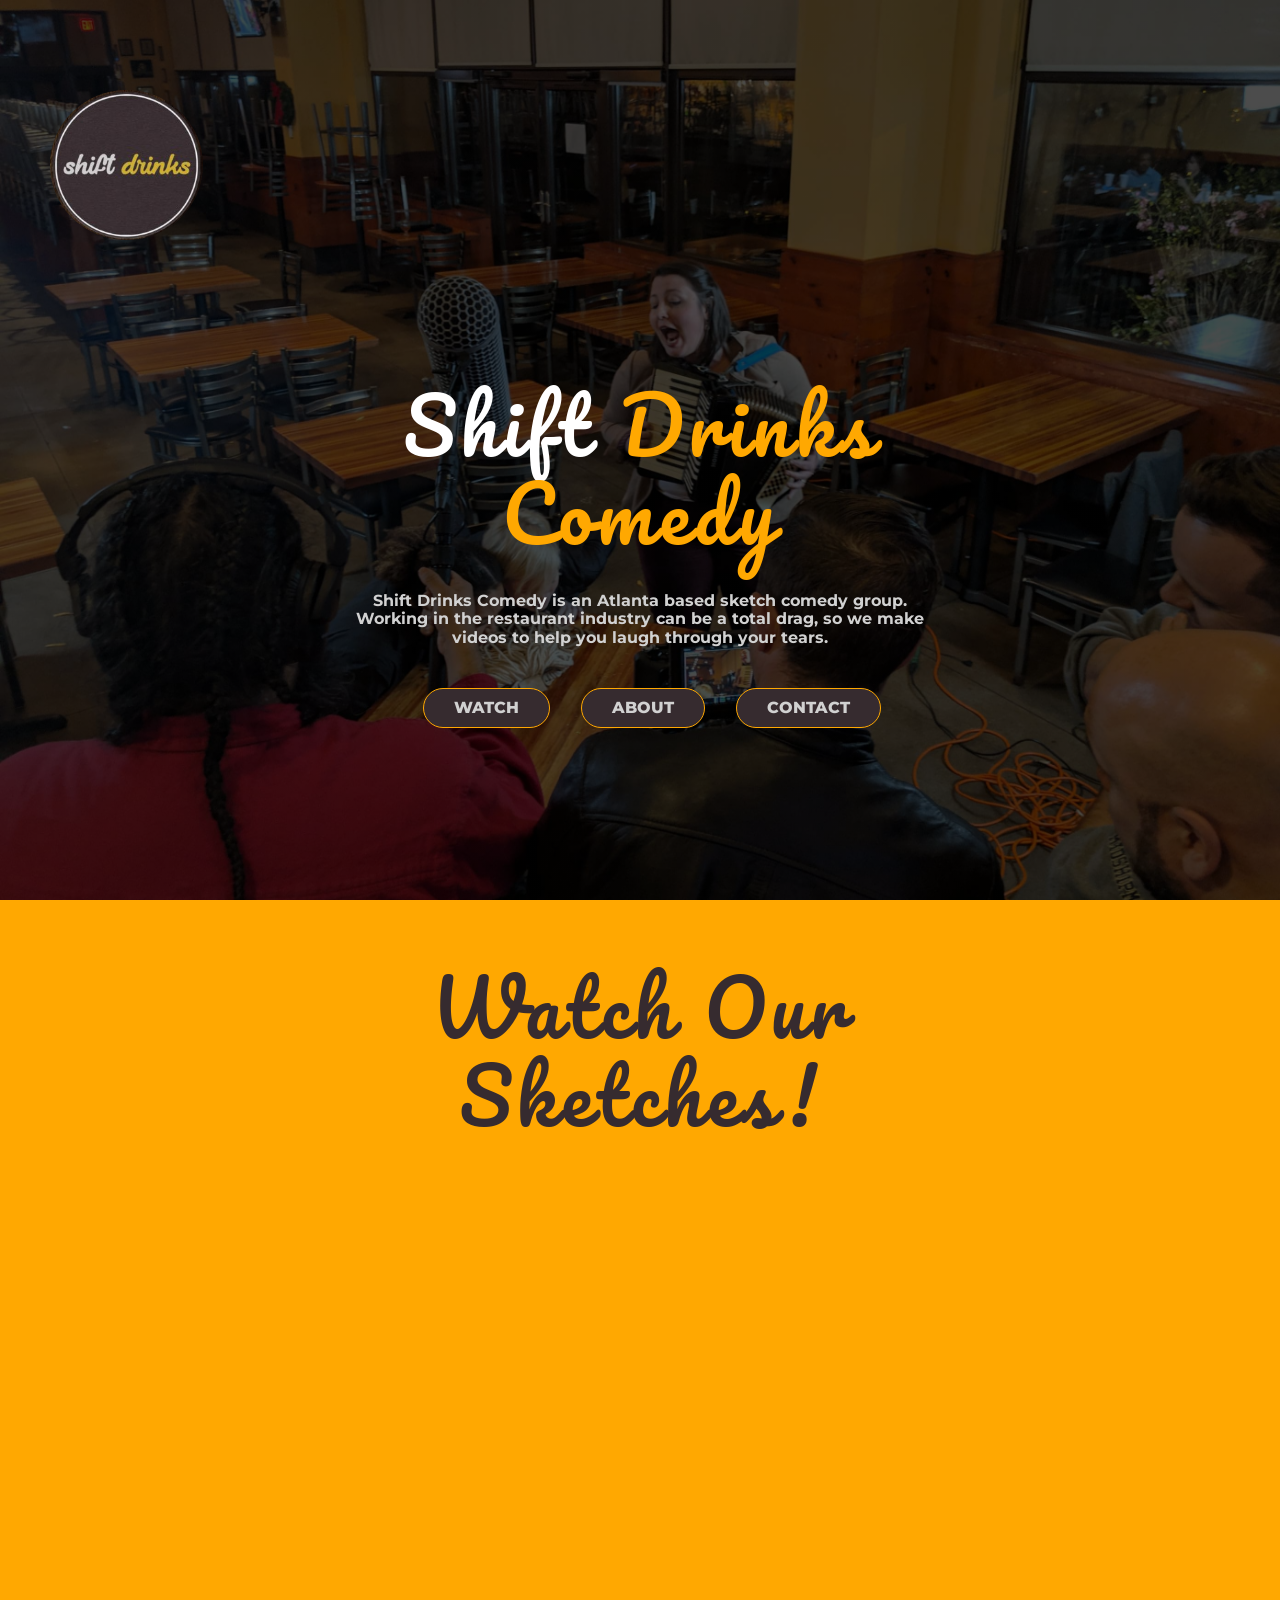
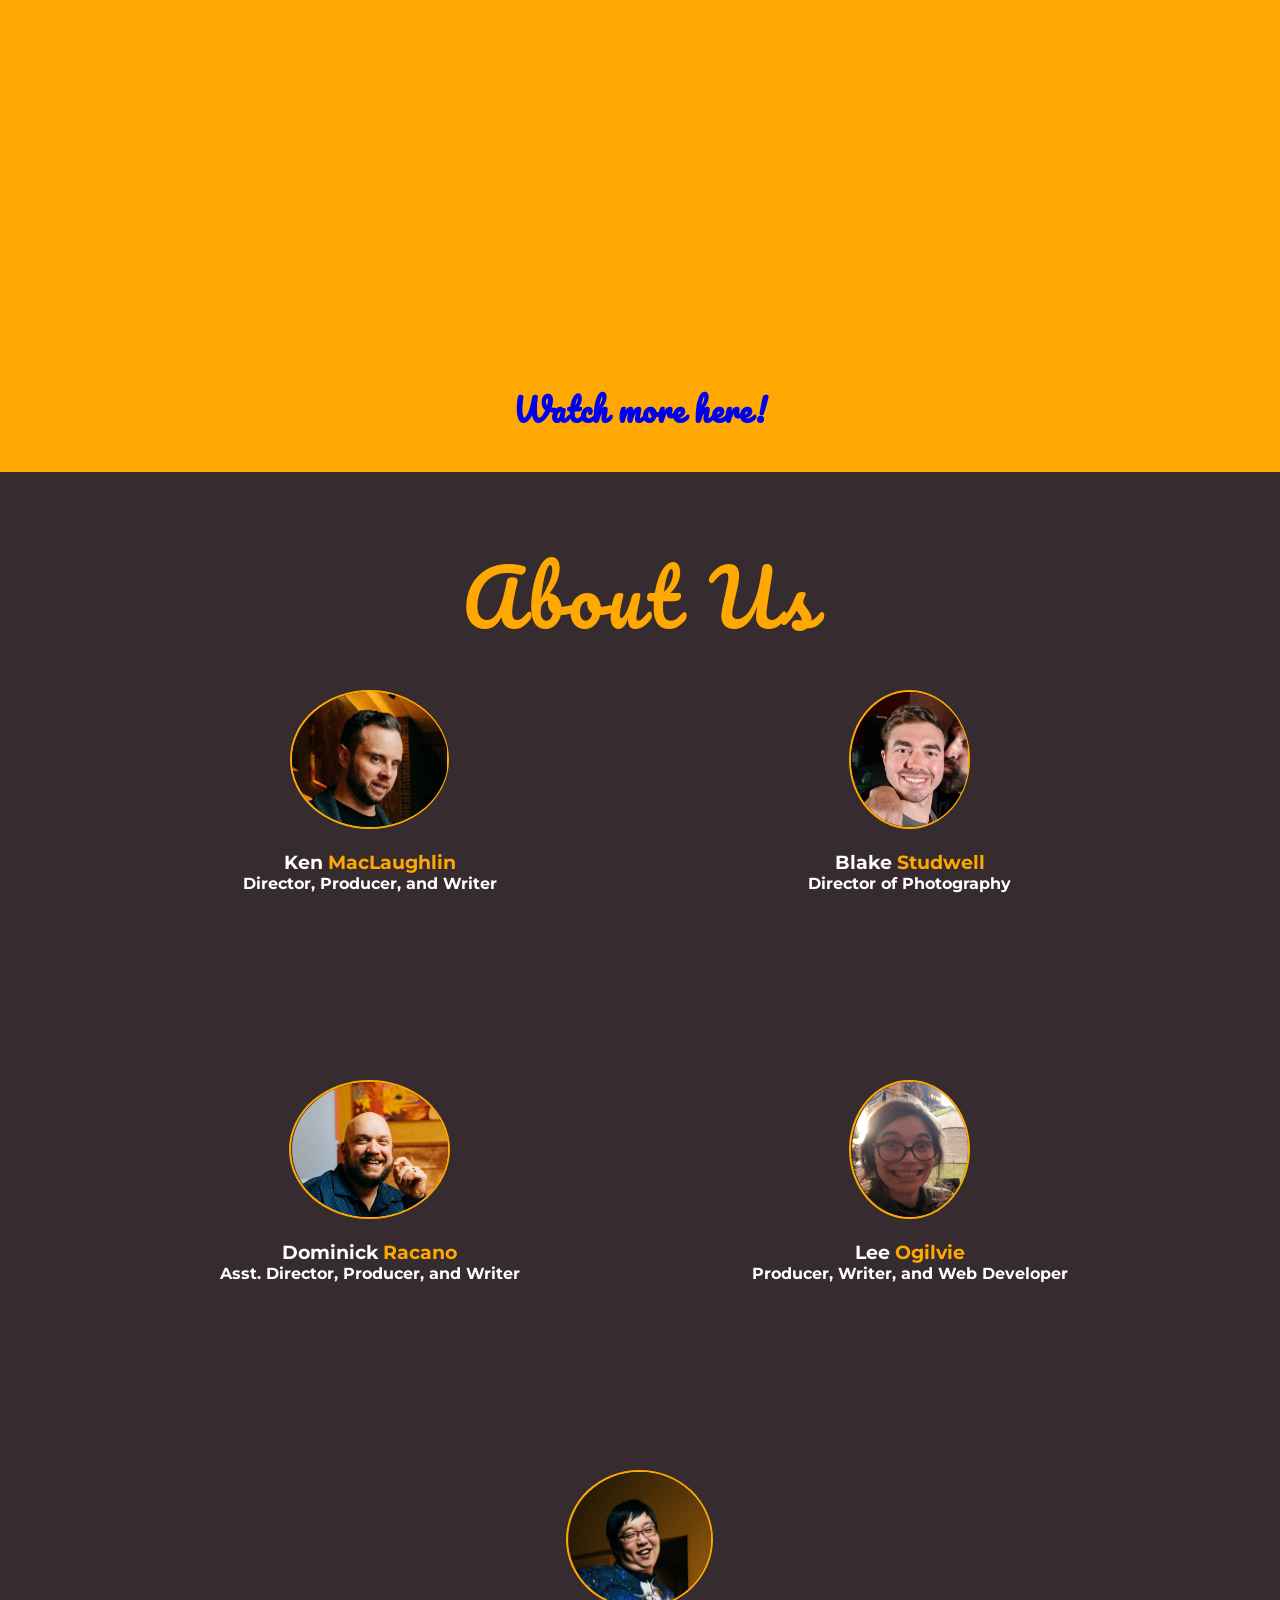
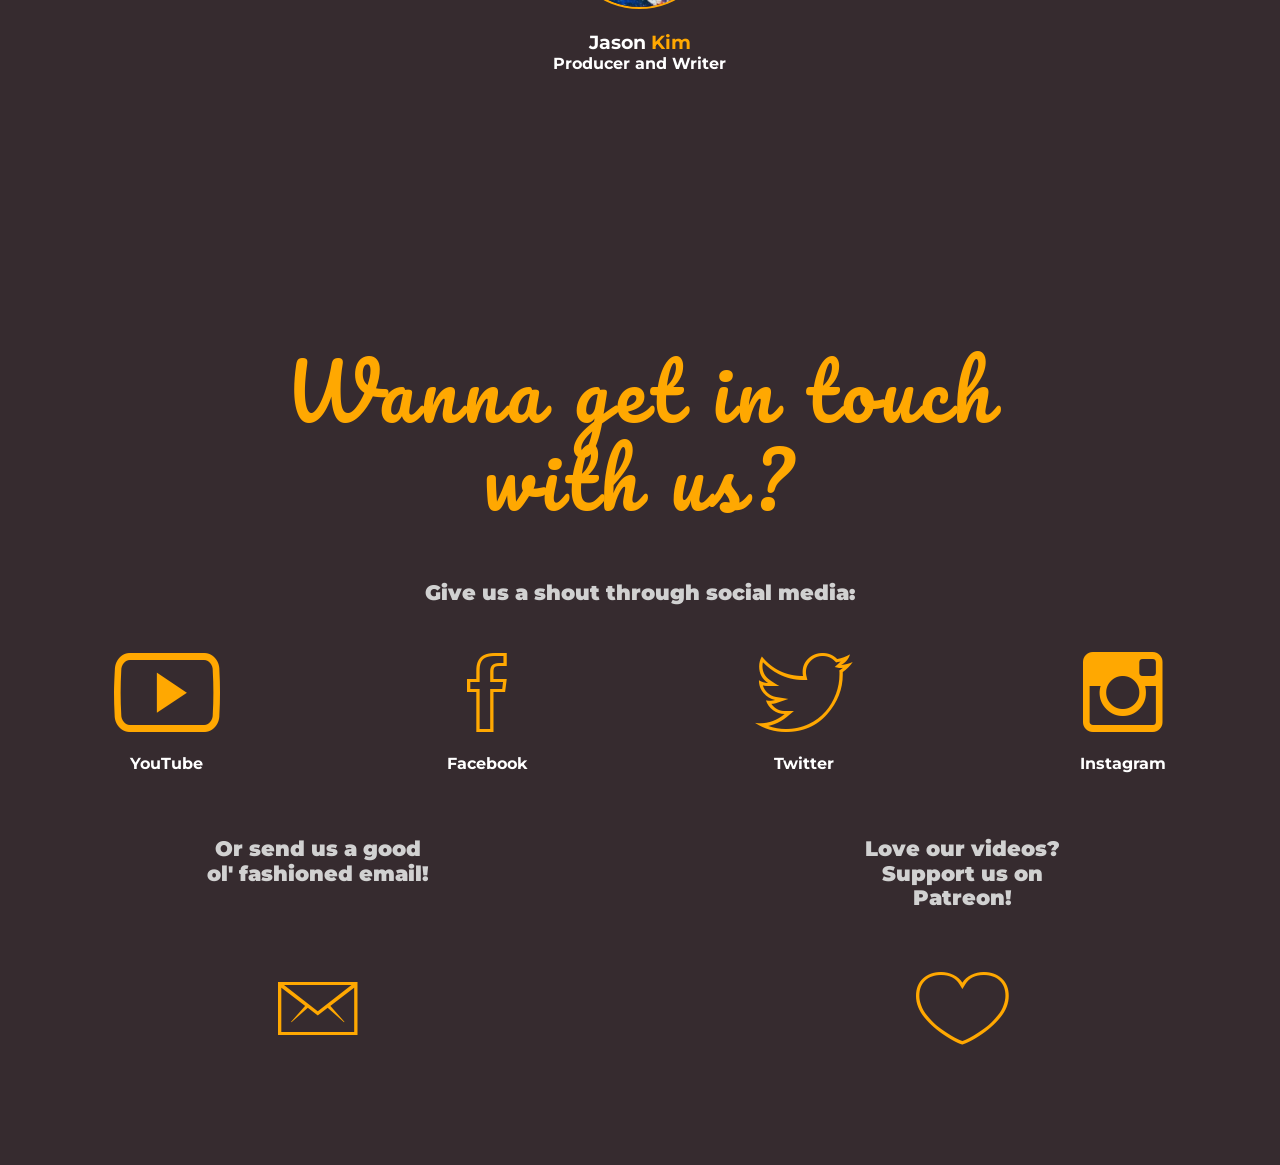
<file: index.html>
<!DOCTYPE html>
<html lang="en">
    

    <head>
        <meta name="description" content="Shift Drinks Comedy is an Atlanta based sketch comedy group. Working in the restaurant industry can be a total drag, so we make videos to help you laugh through your tears.">


        <link rel="stylesheet" type="text/css" href="sdcresources/css/normalize.css">
        <link rel="stylesheet" type="text/css" href="sdcresources/css/grid.css">
        <link rel="stylesheet" type="text/css" href="sdcresources/css/ionicons.min.css">
        <link rel="stylesheet" type="text/css" href="sdcresources/css/shiftdrinks.css">
        <link href="https://fonts.googleapis.com/css?family=Pacifico" rel="stylesheet"> 
        <link href="https://fonts.googleapis.com/css?family=Montserrat" rel="stylesheet"> 

    <title>Shift Drinks Comedy Offical Website</title>
    
        <link rel="apple-touch-icon" sizes="180x180" href="sdcresources/sdcfavicons/apple-touch-icon.png">
        <link rel="icon" type="image/png" sizes="32x32" href="sdcresources/sdcfavicons/favicon-32x32.png">
        <link rel="icon" type="image/png" sizes="16x16" href="sdcresources/sdcfavicons/favicon-16x16.png">
        <link rel="manifest" href="sdcresources/sdcfavicons/site.webmanifest">
        <link rel="mask-icon" href="sdcresources/sdcfavicons/safari-pinned-tab.svg" color="#5bbad5">
        <link rel="shortcut icon" href="sdcresources/sdcfavicons/favicon.ico">
        <meta name="msapplication-TileColor" content="#da532c">
        <meta name="msapplication-config" content="sdcresources/sdcfavicons/browserconfig.xml">
        <meta name="theme-color" content="#1f1b1b">

    </head>


    <!--                    WELCOME MAT                     -->    


<body>
    <header>
        <div class="row">
            <div class="logo container clearfix">
                <img src="sdclogo.jpeg" alt="Shift Drinks Comedy logo (until we get a better one)">
            </div> 
        </div>
            <div class="sdc-text-box container">
                <h1><span element style="color: #fff">Shift</span> Drinks Comedy</h1>
            </div> 
            
            <nav>
            <div class="row blurb cheating">
                    <h4>Shift Drinks Comedy is an Atlanta based sketch comedy group. Working in the restaurant industry can be a total drag, so we make videos to help you laugh through your tears.</h4>
                <ul class="nav-bar container">
                    <li><a class="btn btn-watch js--scrollWatch" href="#watch">WATCH</a></li>
                    <li><a class="btn btn-about js--scrollAbout" href="#about">ABOUT</a></li>  
                    <li><a class="btn btn-contact js--scrollContact" href="#contact">CONTACT</a></li>
                </ul>
            </div>
        </nav>
    </header>


<!--        WATCH SECTION       -->  


<section class="watch-features js--watch" id="watch">
    <div class="row">
        <h2> Watch Our Sketches!</h2>
    </div>
    <br>
    <div class="row watchParent">
        <div class="watchChildOne">
                <iframe class= "standard" src="https://www.youtube-nocookie.com/embed/3i-VQxN5AI4" allow="accelerometer; autoplay; encrypted-media; gyroscope; picture-in-picture" allowfullscreen></iframe>
        </div>

        <div class="watchChildTwo">
            <iframe class= "standard"src="https://www.youtube-nocookie.com/embed/FmOYH7isZV4" allow="accelerometer; autoplay; encrypted-media; gyroscope; picture-in-picture" allowfullscreen></iframe>
        </div>
   
        <div class="watchChildThree">
            <iframe class= "standard" src="https://www.youtube-nocookie.com/embed/rVFy9eoIYuI" allow="accelerometer; autoplay; encrypted-media; gyroscope; picture-in-picture" allowfullscreen></iframe>
        </div>
        <div class="watchChildFour">
            <iframe class="standard" src="https://www.youtube.com/embed/7D1cqjALSl0" frameborder="0" allow="accelerometer; autoplay; encrypted-media; gyroscope; picture-in-picture" allowfullscreen></iframe>
        </div>
    </div>
    <br>
    <a href="https://www.youtube.com/c/ShiftDrinksComedy"><h3> Watch more here!</h3></a>

</section>      


<!--     ABOUT SECTION --> 


<section class="about-servers js--about" id="about">
    <br>
        <h2>About Us</h2>
    <br>
    <div class="everyone">
        <div class="about-box">
            <div class="ken">
                <div class="flip-box">
                    <div class="flip-box-inner">
                    
                        <div class="flip-box-front">
                            <img src="sdcresources/images/ken.jpg" alt="Ken MacLaughlin, man of mystery">
                            <h3>Ken <span>MacLaughlin</span></h3>
                            <h4>Director, Producer, and Writer</h4>
                        </div>

                        <div class="flip-box-back">
                            <p>This is Ken's bio. He is a man of many talents and mystery. Until he tells us more about himself. Here's some more generic text to test to proportions I've made.</p>
                        </div>

                    </div>
                </div>
            </div>
        </div>
        
        <div class="about-box">
            <div class="blake">
                <div class="flip-box">
                    <div class="flip-box-inner">
                    
                        <div class="flip-box-front">
                            <img src="sdcresources/images/blake.jpg" alt="Blake Studwell, reptilian overlord">
                            <h3>Blake <span>Studwell</span></h3>
                            <h4>Director of Photography</h4>
                        </div>

                        <div class="flip-box-back">
                            <p>Cursed with the highest documented IQ of any living being, Blake spent his entire childhood being studied in laboratories throughout eastern Europe. Legend has it that he never sleeps and is immune to electricity. If fed after midnight, he transforms into a cocoon and mutates into a deadly reptilian creature. His favorite restaurant is Chili's.</p>
                        </div>
                    </div>
                </div>
            </div>
        </div>
        

        <div class="about-box">
            <div class="dom">
                <div class="flip-box">
                    <div class="flip-box-inner">
                    
                        <div class="flip-box-front">
                            <img src="sdcresources/images/dom.jpg" alt="Dominick Racano, the nation's #1 cackler">
                            <h3>Dominick <span>Racano</span></h3>
                            <h4>Asst. Director, Producer, and Writer</h4>
                        </div>
                        
                        <div class="flip-box-back">
                            <p>Dom is the creator of the elaborate sketches. We walk into the writers room with his 1-2 pagers, only to find out there's like 30 cast members, glitter, a high school marching band juggling chainsaws, and it all takes place inside a Fiat. <br></p>
                        </div>
                    </div>
                </div>
            </div>
        </div>
    

        <div class="about-box">
            <div class="lee">
                <div class="flip-box">
                    <div class="flip-box-inner">

                        <div class="flip-box-front">
                            <img src="sdcresources/images/lee.jpg" alt="Lee Ogilvie, professional dilettante">
                            <h3>Lee <span>Ogilvie</span></h3>
                            <h4>Producer, Writer,  and Web Developer</h4>
                        </div>

                        <div class="flip-box-back">
                            <p>Born with an oversized mouth and a penchant for irreverence, Lee has lived most of her life spitting out her foot. Always quick with a quip at a funeral or when being pulled over, she lives completely out of context. She is the last millennial to have made an actual mix tape. </p>
                        </div>
                    </div>    
                </div>
            </div>
        </div>
          
        <div class="about-box">
            <div class="jason">
                <div class="flip-box">
                    <div class="flip-box-inner">
                        
                        <div class="flip-box-front">
                            <img src="sdcresources/images/emperor.jpg" alt="Jason Kim, owner of world's largest laptop">
                            <h3>Jason <span>Kim</span></h3>
                            <h4>Producer and Writer</h4>
                        </div>
                        <div class="flip-box-back">
                            <p>Known to us as "The Emperor," he rules us all with an iron fist. A self-proclaimed sex addict, he also has a dog grooming business. The two are definitely mutually exclusive.</p>
                        </div>
                    </div>   
                </div>
            </div>
        </div>

    </div>
</section>


<!--             CONTACT SECTION       --> 

<section class="contact-sdc js--contact" id="contact">
<br>    
    <h2>Wanna get in touch with us?</h2>
    <br>
        <h4>Give us a shout through social media: </h4>
        <div class="container">
            <ul class="contactParent">
                <div class="contactChild cheating">
                    <li>
                        <a href="https://www.youtube.com/ShiftDrinksComedy">
                        <i class="ion-social-youtube-outline"></i>
                        <br>YouTube</a>
                    </li>
                </div>
                <div class="contactChild cheating">
                    <li>
                        <a href="https://www.facebook.com/ShiftDrinksComedy/"><i class="ion-social-facebook-outline contactChild"></i>
                        <br>Facebook</a>
                    </li>
                </div>
                <div class="contactChild cheating">
                    <li>
                        <a href="https://twitter.com/shiftdrinks_com">
                        <i class="ion-social-twitter-outline contactChild"></i>
                    <br>Twitter</a> 
                </li>
                </div>
                <div class="contactChild cheating">
                    <li>
                        <a href="https://www.instagram.com/shiftdrinkscomedy/"><i class="ion-social-instagram-outline contactChild"></i>
                            <br>Instagram</a>
                    </li>
                </div>
            </ul>
        </div>
    <br>
    <div class="containerSocial">
        <div class="socialParent">
            <div class="cheating socialChildOne">
                <h4 class="truncate email">Or send us a good ol' fashioned email!</h4>
            </div>
            <div class="cheating socialChildTwo">
                <h4 class="truncate patreon">Love our videos? Support us on Patreon!</h4>
            </div>
            <div class="cheating truncate socialChildThree">
                    <a href="mailto:shiftdrinkscomedy@gmail.com"><i class="ion-ios-email-outline"></i></a>
            </div>
            <div class="cheating socialChildFour">
                <a href="https://www.patreon.com/shiftdrinkscomedy"><i class="ion-ios-heart-outline"></i>
                    <br></a>
            </div>
        </div>
    </div>
</section>


<!--        FOOTER          --> 


<!--
     <footer>
        <ul class="social-links">
            <li><a href="https://www.youtube.com/ShiftDrinksComedy"><i class="ion-social-youtube"></i></a></li>
            <li><a href="https://www.facebook.com/ShiftDrinksComedy/"><i class="ion-social-facebook"></i></a></li>
            <li><a href="https://twitter.com/ShiftyDrinky"><i class="ion-social-twitter"></i></a></li>
            <li><a href="https://www.instagram.com/shiftdrinkscomedy/"><i class="ion-social-instagram"></i></a></li>
        </ul>

</footer>

-->
<script src="https://ajax.googleapis.com/ajax/libs/jquery/1.12.4/jquery.min.js"></script>
<script src="sdcvendors/js/jquery.waypoints.min.js"></script>
<script src="sdcresources/js/shiftdrinks.js"></script>


</body>
</html>
</file>
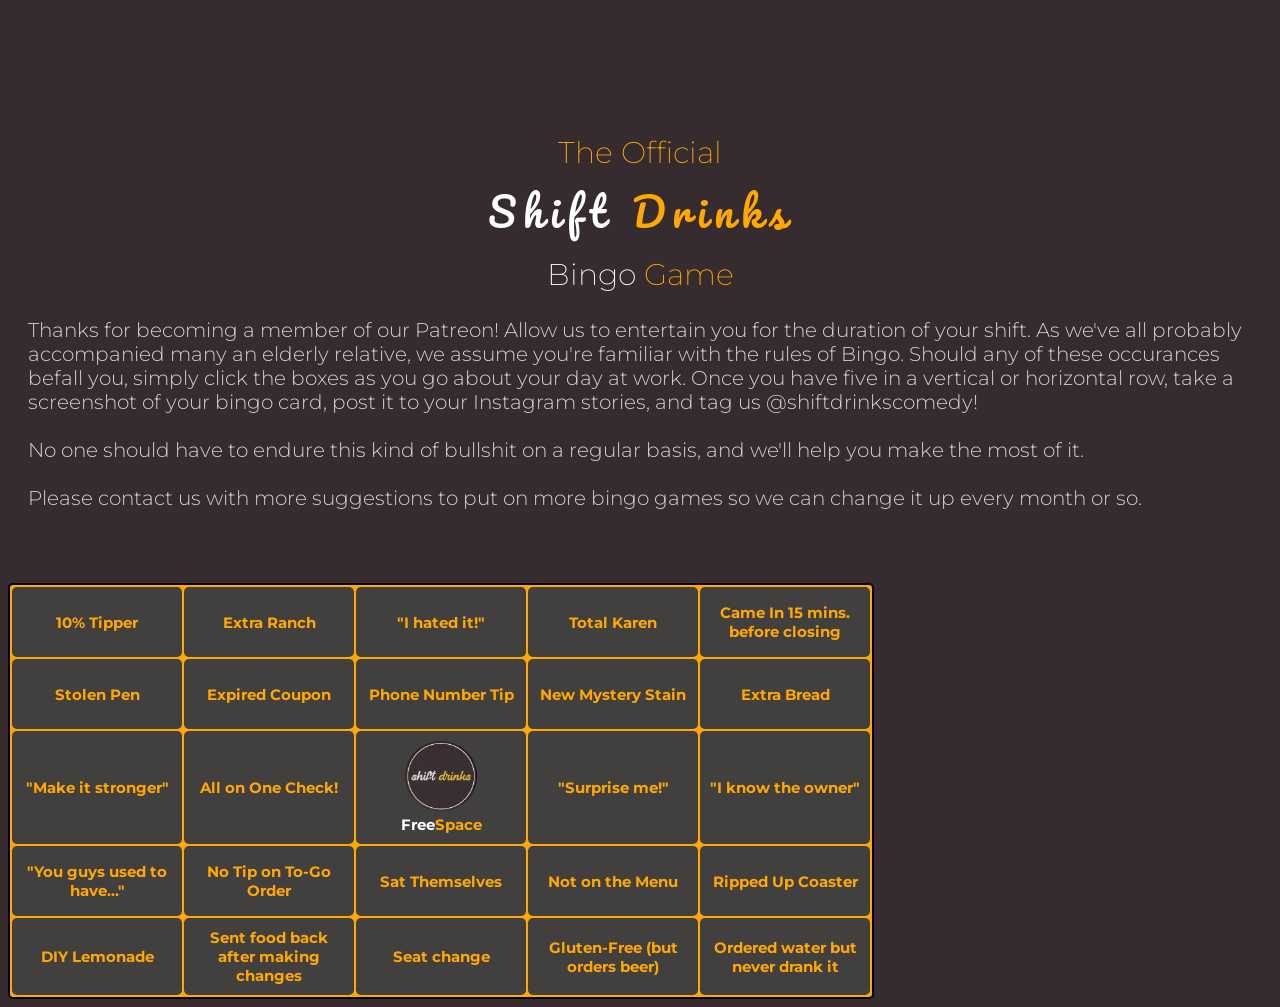
<file: serverbingo.html>
<!DOCTYPE html>
<html lang="en"> 

<head>

<meta name="description" content="Shift Drinks Comedy is an Atlanta based sketch comedy group. Working in the restaurant industry can be a total drag, so we make videos to help you laugh through your tears.">

<link rel="stylesheet" type="text/css" href="css/bingo.css">
<link href="https://fonts.googleapis.com/css?family=Pacifico" rel="stylesheet"> 
<link href="https://fonts.googleapis.com/css?family=Montserrat" rel="stylesheet">

<title>Shift Drinks Comedy Offical Bingo Game</title>

</head>

<body>

    <header>
        <h2>The Official</h2>
        <h1><span>Shift</span> Drinks</h1>
        <h2><span>Bingo</span> Game</h2>

    <p> Thanks for becoming a member of our Patreon! Allow us to entertain you for the duration of your shift. As we've all probably accompanied many an elderly relative, we assume you're familiar with the rules of Bingo. Should any of these occurances befall you, simply click the boxes as you go about your day at work. Once you have five in a vertical or horizontal row, take a screenshot of your bingo card, post it to your Instagram stories, and tag us @shiftdrinkscomedy! <br><br>No one should have to endure this kind of bullshit on a regular basis, and we'll help you make the most of it.<br><br>Please contact us with more suggestions to put on more bingo games so we can change it up every month or so.
    </p>
</header>
<br>
<br>
<table>
    <tr>
        <th class="btn">10% Tipper</th>
        <th class="btn">Extra Ranch</th>
        <th class="btn">"I hated it!"</th>
        <th class="btn">Total Karen</th>
        <th class="btn">Came In 15 mins. before closing</th>
    </tr>
    <tr>
        <th class="btn">Stolen Pen</th>
        <th class="btn">Expired Coupon</th>
        <th class="btn">Phone Number Tip</th>
        <th class="btn">New Mystery Stain</th>
        <th class="btn">Extra Bread</th>
    </tr>
    <tr>
        <th class="btn">"Make it stronger"</th>
        <th class="btn">All on One Check!</th>
        <th class="btn"><img src="sdclogo.jpeg"><span>Free</span>Space</th>
        <th class="btn">"Surprise me!"</th>
        <th class="btn">"I know the owner"</th>
    </tr>
    <tr>
        <th class="btn">"You guys used to have..."</th>
        <th class="btn">No Tip on To-Go Order</th>
        <th class="btn">Sat Themselves</th>
        <th class="btn">Not on the Menu</th>
        <th class="btn">Ripped Up Coaster</th>
    </tr>
    <tr>
        <th class="btn">DIY Lemonade</th>
        <th class="btn">Sent food back after making changes</th>
        <th class="btn">Seat change</th>
        <th class="btn">Gluten-Free (but orders beer)</th>
        <th class="btn">Ordered water but never drank it</th>
    </tr>
    </table> 

</body>
</file>
<file: sdcresources/css/grid.css>
/*  SECTIONS  ============================================================================= */

.section {
	clear: both;
	padding: 0px;
	margin: 0px;
}

/*  GROUPING  ============================================================================= */

.row {
    zoom: 1; /* For IE 6/7 (trigger hasLayout) */
}

.row:before,
.row:after {
    content:"";
    display:table;
}
.row:after {
    clear:both;
}

/*  GRID COLUMN SETUP   ==================================================================== */

.col {
	display: block;
	float:left;
	margin: 1% 0 1% 1.6%;
}

.col:first-child { margin-left: 0; } /* all browsers except IE6 and lower */


/*  REMOVE MARGINS AS ALL GO FULL WIDTH AT 480 PIXELS */

@media only screen and (max-width: 480px) {
	.col { 
		/*margin: 1% 0 1% 0%;*/
        margin: 0;
	}
}


/*  GRID OF TWO   ============================================================================= */


.span-2-of-2 {
	width: 100%;
}

.span-1-of-2 {
	width: 49.2%;
}

/*  GO FULL WIDTH AT LESS THAN 480 PIXELS */

@media only screen and (max-width: 480px) {
	.span-2-of-2 {
		width: 100%; 
	}
	.span-1-of-2 {
		width: 100%; 
	}
}


/*  GRID OF THREE   ============================================================================= */

	
.span-3-of-3 {
	width: 100%; 
}

.span-2-of-3 {
	width: 66.13%; 
}

.span-1-of-3 {
	width: 32.26%; 
}


/*  GO FULL WIDTH AT LESS THAN 480 PIXELS */

@media only screen and (max-width: 480px) {
	.span-3-of-3 {
		width: 100%; 
	}
	.span-2-of-3 {
		width: 100%; 
	}
	.span-1-of-3 {
		width: 100%;
	}
}

/*  GRID OF FOUR   ============================================================================= */

	
.span-4-of-4 {
	width: 100%; 
}

.span-3-of-4 {
	width: 74.6%; 
}

.span-2-of-4 {
	width: 49.2%; 
}

.span-1-of-4 {
	width: 23.8%; 
}


/*  GO FULL WIDTH AT LESS THAN 480 PIXELS */

@media only screen and (max-width: 480px) {
	.span-4-of-4 {
		width: 100%; 
	}
	.span-3-of-4 {
		width: 100%; 
	}
	.span-2-of-4 {
		width: 100%; 
	}
	.span-1-of-4 {
		width: 100%; 
	}
}


/*  GRID OF FIVE   ============================================================================= */

	
.span-5-of-5 {
	width: 100%;
}

.span-4-of-5 {
  	width: 79.68%; 
}

.span-3-of-5 {
  	width: 59.36%; 
}

.span-2-of-5 {
  	width: 39.04%;
}

.span-1-of-5 {
  	width: 18.72%;
}


/*  GO FULL WIDTH AT LESS THAN 480 PIXELS */

@media only screen and (max-width: 480px) {
	.span-5-of-5 {
		width: 100%; 
	}
	.span-4-of-5 {
		width: 100%; 
	}
	.span-3-of-5 {
		width: 100%; 
	}
	.span-2-of-5 {
		width: 100%; 
	}
	.span-1-of-5 {
		width: 100%; 
	}
}


/*  GRID OF SIX   ============================================================================= */


.span-6-of-6 {
	width: 100%;
}

.span-5-of-6 {
  	width: 83.06%;
}

.span-4-of-6 {
  	width: 66.13%;
}

.span-3-of-6 {
  	width: 49.2%;
}

.span-2-of-6 {
  	width: 32.26%;
}

.span-1-of-6 {
  	width: 15.33%;
}


/*  GO FULL WIDTH AT LESS THAN 480 PIXELS */

@media only screen and (max-width: 480px) {
	.span-6-of-6 {
		width: 100%; 
	}
	.span-5-of-6 {
		width: 100%; 
	}
	.span-4-of-6 {
		width: 100%; 
	}
	.span-3-of-6 {
		width: 100%; 
	}
	.span-2-of-6 {
		width: 100%; 
	}
	.span-1-of-6 {
		width: 100%; 
	}
}



/*  GRID OF SEVEN   ============================================================================= */


.span-7-of-7 {
	width: 100%;
}

.span-6-of-7 {
	width: 85.48%;
}

.span-5-of-7 {
  	width: 70.97%;
}

.span-4-of-7 {
  	width: 56.45%;
}

.span-3-of-7 {
  	width: 41.94%;
}

.span-2-of-7 {
  	width: 27.42%;
}

.span-1-of-7 {
  	width: 12.91%;
}


/*  GO FULL WIDTH AT LESS THAN 480 PIXELS */

@media only screen and (max-width: 480px) {
	.span-7-of-7 {
		width: 100%; 
	}
	.span-6-of-7 {
		width: 100%; 
	}
	.span-5-of-7 {
		width: 100%; 
	}
	.span-4-of-7 {
		width: 100%; 
	}
	.span-3-of-7 {
		width: 100%; 
	}
	.span-2-of-7 {
		width: 100%; 
	}
	.span-1-of-7 {
		width: 100%; 
	}
}


/*  GRID OF EIGHT   ============================================================================= */

	
.span-8-of-8 {
	width: 100%;
}

.span-7-of-8 {
	width: 87.3%; 
}

.span-6-of-8 {
	width: 74.6%; 
}

.span-5-of-8 {
	width: 61.9%; 
}

.span-4-of-8 {
	width: 49.2%; 
}

.span-3-of-8 {
	width: 36.5%;
}

.span-2-of-8 {
	width: 23.8%; 
}

.span-1-of-8 {
	width: 11.1%; 
}


/*  GO FULL WIDTH AT LESS THAN 480 PIXELS */

@media only screen and (max-width: 480px) {
	.span-8-of-8 {
		width: 100%; 
	}
	.span-7-of-8 {
		width: 100%; 
	}
	.span-6-of-8 {
		width: 100%; 
	}
	.span-5-of-8 {
		width: 100%; 
	}
	.span-4-of-8 {
		width: 100%; 
	}
	.span-3-of-8 {
		width: 100%; 
	}
	.span-2-of-8 {
		width: 100%; 
	}
	.span-1-of-8 {
		width: 100%; 
	}
}


/*  GRID OF NINE   ============================================================================= */


.span-9-of-9 {
	width: 100%;
}

.span-8-of-9 {
	width: 88.71%;
}

.span-7-of-9 {
	width: 77.42%; 
}

.span-6-of-9 {
	width: 66.13%; 
}

.span-5-of-9 {
	width: 54.84%; 
}

.span-4-of-9 {
	width: 43.55%; 
}

.span-3-of-9 {
	width: 32.26%;
}

.span-2-of-9 {
	width: 20.97%; 
}

.span-1-of-9 {
	width: 9.68%; 
}


/*  GO FULL WIDTH AT LESS THAN 480 PIXELS */

@media only screen and (max-width: 480px) {
	.span-9-of-9 {
		width: 100%; 
	}
	.span-8-of-9 {
		width: 100%; 
	}
	.span-7-of-9 {
		width: 100%; 
	}
	.span-6-of-9 {
		width: 100%; 
	}
	.span-5-of-9 {
		width: 100%; 
	}
	.span-4-of-9 {
		width: 100%; 
	}
	.span-3-of-9 {
		width: 100%; 
	}
	.span-2-of-9 {
		width: 100%; 
	}
	.span-1-of-9 {
		width: 100%; 
	}
}


/*  GRID OF TEN   ============================================================================= */


.span-10-of-10 {
	width: 100%;
}

.span-9-of-10 {
	width: 89.84%;
}

.span-8-of-10 {
	width: 79.68%;
}

.span-7-of-10 {
	width: 69.52%; 
}

.span-6-of-10 {
	width: 59.36%; 
}

.span-5-of-10 {
	width: 49.2%; 
}

.span-4-of-10 {
	width: 39.04%; 
}

.span-3-of-10 {
	width: 28.88%;
}

.span-2-of-10 {
	width: 18.72%; 
}

.span-1-of-10 {
	width: 8.56%; 
}


/*  GO FULL WIDTH AT LESS THAN 480 PIXELS */

@media only screen and (max-width: 480px) {
	.span-10-of-10 {
		width: 100%; 
	}
	.span-9-of-10 {
		width: 100%; 
	}
	.span-8-of-10 {
		width: 100%; 
	}
	.span-7-of-10 {
		width: 100%; 
	}
	.span-6-of-10 {
		width: 100%; 
	}
	.span-5-of-10 {
		width: 100%; 
	}
	.span-4-of-10 {
		width: 100%; 
	}
	.span-3-of-10 {
		width: 100%; 
	}
	.span-2-of-10 {
		width: 100%; 
	}
	.span-1-of-10 {
		width: 100%; 
	}
}


/*  GRID OF ELEVEN   ============================================================================= */

.span-11-of-11 {
	width: 100%;
}

.span-10-of-11 {
	width: 90.76%;
}

.span-9-of-11 {
	width: 81.52%;
}

.span-8-of-11 {
	width: 72.29%;
}

.span-7-of-11 {
	width: 63.05%; 
}

.span-6-of-11 {
	width: 53.81%; 
}

.span-5-of-11 {
	width: 44.58%; 
}

.span-4-of-11 {
	width: 35.34%; 
}

.span-3-of-11 {
	width: 26.1%;
}

.span-2-of-11 {
	width: 16.87%; 
}

.span-1-of-11 {
	width: 7.63%; 
}


/*  GO FULL WIDTH AT LESS THAN 480 PIXELS */

@media only screen and (max-width: 480px) {
	.span-11-of-11 {
		width: 100%; 
	}
	.span-10-of-11 {
		width: 100%; 
	}
	.span-9-of-11 {
		width: 100%; 
	}
	.span-8-of-11 {
		width: 100%; 
	}
	.span-7-of-11 {
		width: 100%; 
	}
	.span-6-of-11 {
		width: 100%; 
	}
	.span-5-of-11 {
		width: 100%; 
	}
	.span-4-of-11 {
		width: 100%; 
	}
	.span-3-of-11 {
		width: 100%; 
	}
	.span-2-of-11 {
		width: 100%; 
	}
	.span-1-of-11 {
		width: 100%; 
	}
}


/*  GRID OF TWELVE   ============================================================================= */

.span-12-of-12 {
	width: 100%;
}

.span-11-of-12 {
	width: 91.53%;
}

.span-10-of-12 {
	width: 83.06%;
}

.span-9-of-12 {
	width: 74.6%;
}

.span-8-of-12 {
	width: 66.13%;
}

.span-7-of-12 {
	width: 57.66%; 
}

.span-6-of-12 {
	width: 49.2%; 
}

.span-5-of-12 {
	width: 40.73%; 
}

.span-4-of-12 {
	width: 32.26%; 
}

.span-3-of-12 {
	width: 23.8%;
}

.span-2-of-12 {
	width: 15.33%; 
}

.span-1-of-12 {
	width: 6.86%; 
}


/*  GO FULL WIDTH AT LESS THAN 480 PIXELS */

@media only screen and (max-width: 480px) {
	.span-12-of-12 {
		width: 100%; 
	}
	.span-11-of-12 {
		width: 100%; 
	}
	.span-10-of-12 {
		width: 100%; 
	}
	.span-9-of-12 {
		width: 100%; 
	}
	.span-8-of-12 {
		width: 100%; 
	}
	.span-7-of-12 {
		width: 100%; 
	}
	.span-6-of-12 {
		width: 100%; 
	}
	.span-5-of-12 {
		width: 100%; 
	}
	.span-4-of-12 {
		width: 100%; 
	}
	.span-3-of-12 {
		width: 100%; 
	}
	.span-2-of-12 {
		width: 100%; 
	}
	.span-1-of-12 {
		width: 100%; 
	}
}
</file>
<file: sdcresources/css/shiftdrinks.css>
/*----------------------------------*/
/* Basic Setup  */
/*----------------------------------*/

* {
    
    padding: 0;
    box-sizing: content-box;
}

html,
body {
    background-color: #362B2F;
    color: #D1D1D1;
    font-family: "Montserrat", "Bookman", sans-serif;
    font-weight: 300;
    text-rendering: optimizeLegibility;
    overflow-x: hidden;
}


.clearfix {zoom: 1}
.clearfix::after {      /* This will clear a float after an element*/
    content: '.';
    clear: both;
    display: block;
    height: 0;
    visibility: hidden;
}



/*----------------------------*/
/* REUSEABLE COMPONENTS */
/*----------------------------*/

.cheating {
    float: inline-start;
    text-align: center;
}

/*----------------------------*/
/* FLEXBOX ELEMENTS */
/*----------------------------*/
.container { 
    align-items: center;
    flex-direction: row;
    flex-wrap: wrap;
}

/*----------------------------*/
/* GRID ELEMENTS */
/*----------------------------*/

.watchParent,
.socialParent {
    display: grid;
    grid-template-columns: repeat(2, 1fr);
    grid-gap: 10px;
    grid-auto-rows: minmax(100px, auto);
    justify-items: center;
}

.watchChildOne,
.socialChildOne {
    grid-column: 1 / 2;
    grid-row: 1 / 2;
}

.socialChildTwo,
.watchChildTwo {
    grid-column: 2 / 2;
    grid-row: 1 / 2;
}
.socialChildThree,
.watchChildThree {
    grid-column: 1 / 2;
    grid-row: 2 / 2;
}
.socialChildFour,
.watchChildFour {
    grid-column: 2 / 2;
    grid-row: 2 / 2;
}


.contactParent { 
    list-style: none;
    display: flex;
    flex-direction: row;
    justify-content: space-evenly;
   
}

.contactChild { margin: auto; }




/*----------------------------*/
/* HEADER  */
/*----------------------------*/

header {
    background-image: linear-gradient(rgba(0, 0, 0, 0.7), rgba(0, 0, 0, 0.7)), url(img/madison-min.jpg);
    background-size: cover;
    background-position: center; 
    background-attachment: fixed;
    height: 100vh;
    text-align: center;
}


.logo img {
    margin: 90px 50px;
    float: left;
    height: 150px;
    width: auto;
    border-radius: 100%;
}

.sdc-text-box h1 { padding-bottom: 25px; }


.blurb { 
    display: contents;
}

.blurb h4 {
    margin: auto;
    padding-bottom: 25px;
    max-width: 55ch;

}

.truncate {
    text-align: center;
    max-width: 15ch;
}

/*----------------------------*/
/* HEADINGS  */
/*----------------------------*/


h1,
h2 {
    margin-bottom: 10px;
    margin-right: 20%;
    margin-left: 20%;
    color: #ffa801;
    text-shadow: #D1D1D1;
    letter-spacing: 5px;
    word-spacing: 2px;
    text-align: center;
    font-family: 'Pacifico', cursive;
    text-shadow: 1px #362B2F;
    font-size: calc(70px + 0.5vw);
}

h1 { font-weight: 100; }

h2 { font-weight: 200; }

h3 { margin-bottom: -20px; }


/*----------------------- NAV BAR-----------------------------------*/


.nav-bar li { display: inline-block; }

/*----------------------- BUTTONS-----------------------------------*/

input[type=submit],
.btn:link,
.btn:visited {
    display: inline-block;
    margin-left: 25px;
    padding: 10px 30px; 
    font-weight: 800;
    text-decoration: none;
    border-radius: 100px;
    transition: background-color 0.2s, border 0.2s, color 0.2s;
}


.btn-watch:link,
.btn-watch:visited,
.btn-about:link,
.btn-about:visited,
.btn-contact:link,
.btn-contact:visited,
.btn-support:link,
.btn-support:visited{
    margin-right: 2px;
    border: 1px solid #ffa801; 
    background-color: #362B2F;
    color: #d1d1d1;
}

input[type=submit],
.btn:hover,
.class="standard"tn:active {
 class="standard"  background-color: #ffa801;
 class="standard"  color: #423f3f;
}class="standard"

.btn-watch:hover,
.btn-watch:active {
    border: 1px solid #ffa801;
    color: #423f3f;
}

.btn-about:hover,
.btn-about:active {
    border: 1px solid #ffa801;
    color: #423f3f;
}

/*----------------------------*/
/*  WATCH SECTION  */
/*----------------------------*/

.watch-features h2{ color: #362B2F; }

.watch-features {
    background-color: #ffa801;
    max-width: 100vw;
}


.standard {
    width: 40vw;
    height: calc(40vw *(9/16));
    padding: 2%;
 }

iframe { border: none; }

.top-row,
.bottom-row { margin-left: 5%; }



.watch-features a { 
    padding: 2% 2%;
    display: inline;
    text-decoration: none;
    text-align: center;
    font-family: "Pacifico";
    font-size: calc(20px + 0.5vw);
    font-weight: 150;
    letter-spacing: 1px; 
}

.watch-features h3{ margin-bottom: 1%; }

/*----------------------------*/
/*  ABOUT SECTION  */
/*----------------------------*/

.about-servers { 
    background-color: #362B2F; 
    margin-bottom: 2%;
}

.everyone {  
    display: flex;
    flex-wrap: wrap;
    justify-content: center;
}
.about-box { padding: 20px 20px; }

span { color: #ffa801; }

.about-box p { 
    display: block;
}

.kid-box { 
    padding-top: 30px; 
    padding-right: 20px;
}


/*----------------------------*/
/*  FLIP BOXES */
/*----------------------------*/

.flip-box {
    background-color: transparent;
    width: 500px;
    height: 350px;
    border: transparent;
    perspective: 1000px;
  }

  .flip-box img {
    height: 135px;
    width: auto;
    position: relative;
    border: 2px solid #ffa801;
    border-radius: 50%; 
}
  
  .flip-box-inner {
    position: relative;
    width: 100%;
    height: 100%;
    text-align: center;
    transition: transform 1s;
    transform-style: preserve-3d;
  }
  
  .flip-box:hover .flip-box-inner {
    transform: rotateY(180deg);
  }
  
  .flip-box-front, 
  .flip-box-back {
    position: absolute;
    width: 100%;
    height: 100%;
    backface-visibility: hidden;
  }
  
  .flip-box-front {
    background-color: #362B2F;
    color: #fff;
  }
  
  .flip-box-back {
    background-color: #362B2F;
    color: #fff;
    transform: rotateY(180deg);
  }

/* -----------------------*/


/*----------------------------*/
/*  CONTACT BOX  */
/*----------------------------*/

.contact-sdc {
    background-image: linear-gradient(rgba(0, 0, 0, 0.7), rgba(0, 0, 0, 0.7)), url(img/balloons-min.jpg);
    background-size: cover;
    background-position: center; 
    background-attachment: fixed;
    height: 100vh; 
}

.contact-sdc h2{ 
    color: #ffa801;

}
.contact-sdc h4{ 
    font-weight: 900;
    font-size: calc(15px + 0.5vw);
    text-align: center;
}


.contact-sdc a {
    float: initial; 
    color: white;
    text-align: center;
    font-weight: 700;
    text-decoration: none;
}



i {
    color: #ffa801;
    font-size: calc(100px + 0.5vw);
    justify-content: center;
}

/*----------------------------*/
/*  FOOTER  */
/*----------------------------*/

footer {
    background-color: #362B2F;
    padding: 30px;
    font-size: 80%;
}

.ion-social-facebook-outline,
.ion-social-twitter-outline,
.ion-social-youtube-outline,
.ion-social-instagram-outline,
.ion-ios-email-outline,
.ion-ios-heart-outline{
    -webkit-transition: color 0.2s;
    transition: color 0.2s;
}

.ion-social-facebook-outline:hover{ color: #3b5998; }

.ion-social-twitter-outline:hover { color:#55acee; }

.ion-social-youtube-outline:hover { color: #b31217; }

.ion-social-instagram-outline:hover { color:#517fa4; }

.ion-ios-email-outline:hover { color: hsl(123, 82%, 42%); }

.ion-ios-heart-outline:hover { color: #d029f1; }
</file>
<file: css/bingo.css>
* {box-sizing: border-box;}

html,
body {
    background-color: #362B2F;
    color: #D1D1D1;
    font-family: "Montserrat", "Bookman", sans-serif;
    font-weight: 300;
    font-size: 20px;
    text-rendering: optimizeLegibility;
    overflow-x: hidden;
}

header{ margin-top: 10%;}

h1 {
    margin-bottom: 5px;
    margin-top: 5px;
    margin-right: 20%;
    margin-left: 20%;
    color: #ffa801;
    text-shadow: #D1D1D1;
    letter-spacing: 7px;
    word-spacing: 2px;
    text-align: center;
    font-family: 'Pacifico', cursive;
    text-shadow: 10px #362B2F;
    font-weight: 250;
}

h2 {
  margin-top: 10px;
  margin-bottom: 5px;
  color: #ffa801;
  font-weight: 200;
  text-align: center;
}

p {
  text-align: left;
  padding: 5px 20px;
}

span{ color: #fff; }

/* The actual bingo game */
table{
  align-content: center;
  border: 2px solid #000;
  border-radius: 5px;
  background-color: #ffa801;
}

th{
  background-color: #423f3f;
  border-radius: 5px;
  height: 70px;
  width: 170px;
  text-align: center;
  color: #ffa801;
  font-size: 15px;
  padding: 10px 10px;
}

th img{
  height: 70px;
  width: auto;
  border-radius: 50%;
}
</file>
